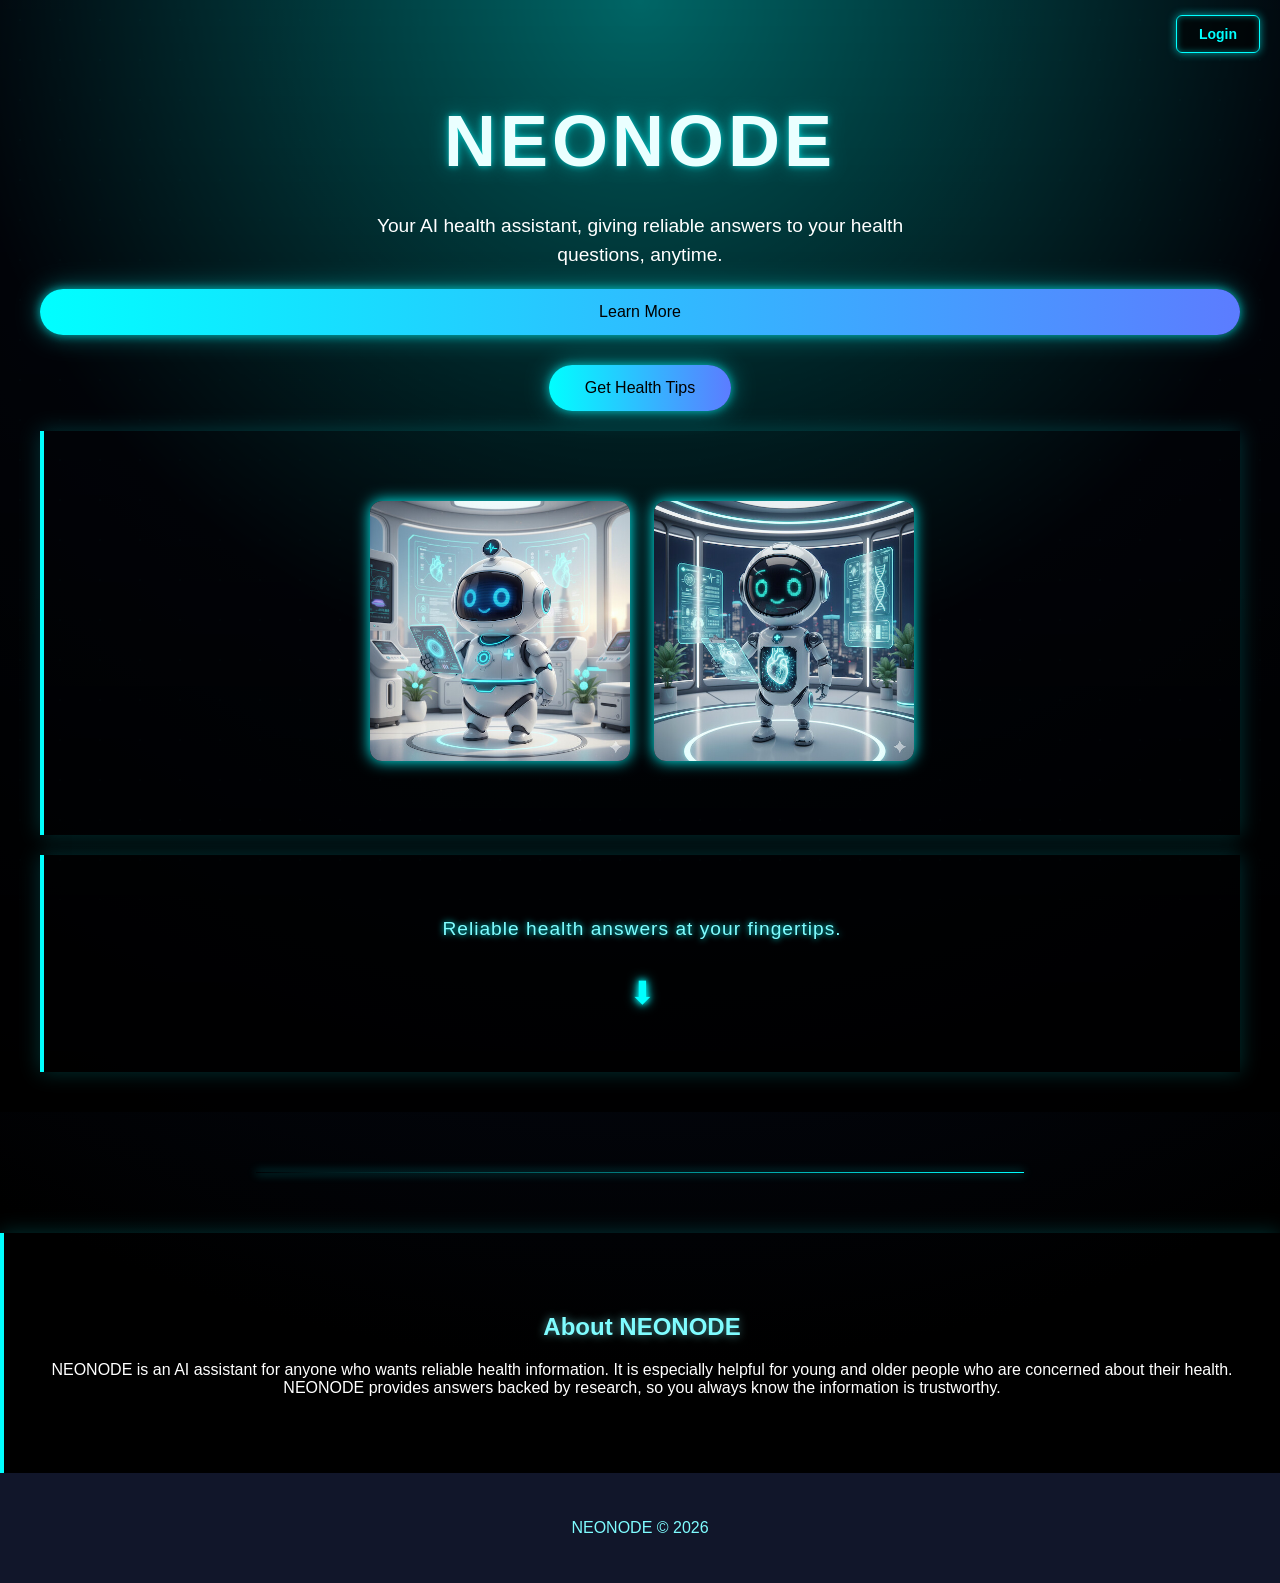
<file: index.html>
<!doctype html>
<html lang="en">
  <head>
    <meta charset="UTF-8" />
    <meta name="viewport" content="width=device-width, initial-scale=1.0" />
    <title>NEONODE</title>
    <link rel="stylesheet" href="style.css" />
  </head>
  <body>
    <section class="hero">
      <a href="login.html" class="login-box">Login</a>

      <h1>NEONODE</h1>
      <p>
        Your AI health assistant, giving reliable answers to your health
        questions, anytime.
      </p>

      <button onclick="window.location.href = 'health-tips.html'">
        Learn More
      </button>
      <a href="health-tips.html"
        ><button style="margin-top: 10px">Get Health Tips</button></a
      >

      <div class="content">
        <img
          src="assets/ai-health-1.jpg"
          alt="AI health illustration"
          style="
            width: 260px;
            margin: 10px;
            border-radius: 12px;
            box-shadow: 0 0 15px cyan;
          "
        />
        <img
          src="assets/ai-health-2.jpg"
          alt="Health technology visualization"
          style="
            width: 260px;
            margin: 10px;
            border-radius: 12px;
            box-shadow: 0 0 15px cyan;
          "
        />
      </div>

      <div class="content">
        <p class="hero-subtext">Reliable health answers at your fingertips.</p>
        <div class="scroll-indicator">⬇</div>
      </div>
    </section>

    <div class="divider"></div>

    <section class="content">
      <h2>About NEONODE</h2>
      <p>
        NEONODE is an AI assistant for anyone who wants reliable health
        information. It is especially helpful for young and older people who are
        concerned about their health. NEONODE provides answers backed by
        research, so you always know the information is trustworthy.
      </p>
    </section>

    <footer>
      <p>NEONODE © 2026</p>
    </footer>
  </body>
</html>
</file>
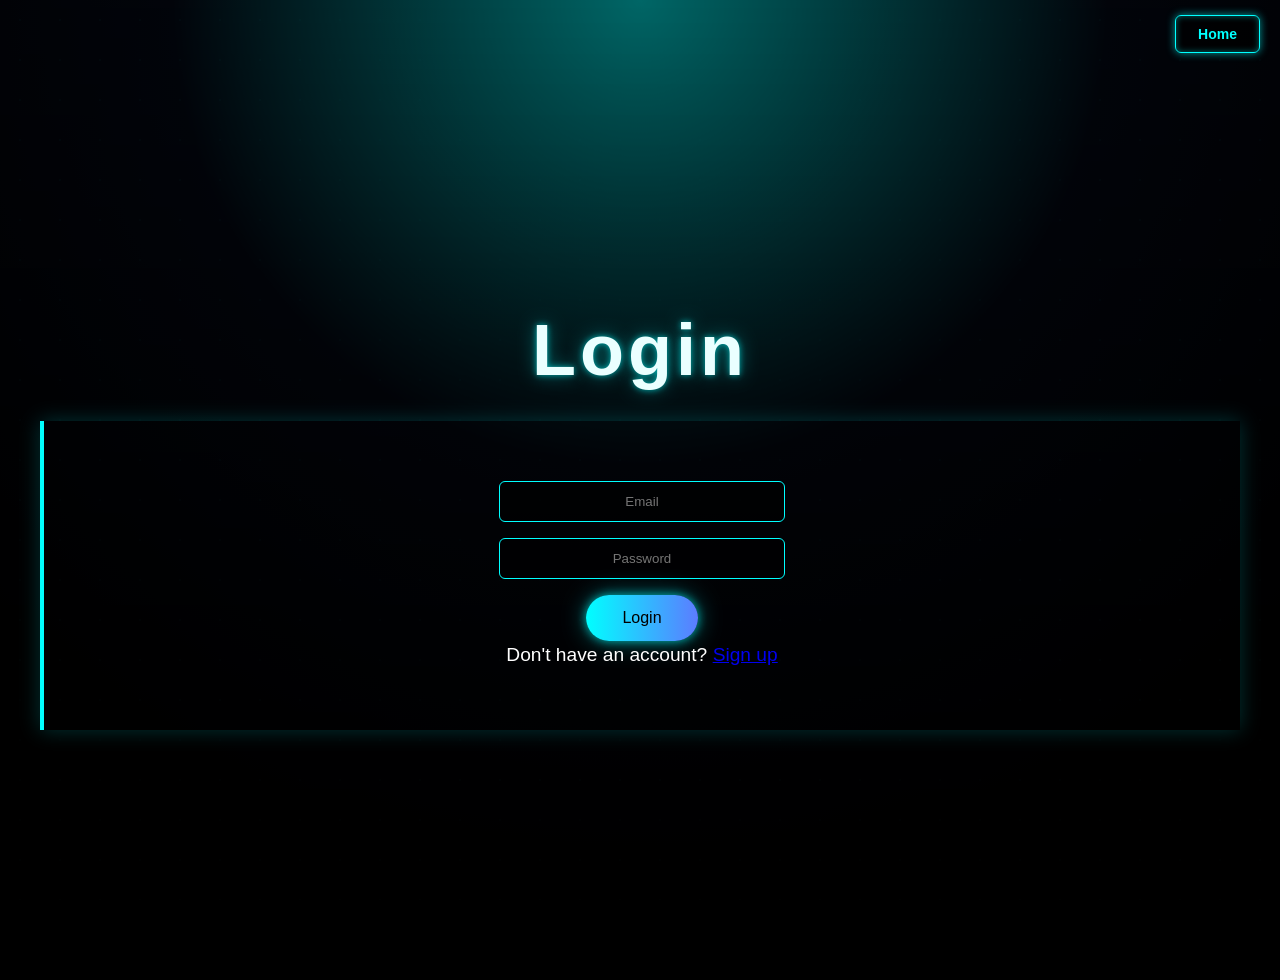
<file: add-user.html>
<!doctype html>
<html lang="en">
  <head>
    <meta charset="UTF-8" />
    <title>Add User</title>
    <link rel="stylesheet" href="style.css" />
  </head>
  <body>
    <a href="manage-users.html" class="login-box">Back</a>

    <section class="hero">
      <h1>Add User</h1>
      <p class="hero-subtext">Register a new user into the system</p>

      <div class="content">
        <form id="addUserForm">
          <div class="input-group">
            <input type="text" id="newName" placeholder="Full Name" />
          </div>
          <div class="input-group">
            <input type="email" id="newEmail" placeholder="Email" />
          </div>
          <div class="input-group">
            <input
              type="text"
              id="newRole"
              placeholder="Role (e.g. user, admin)"
            />
          </div>

          <p
            id="addUserSuccess"
            style="
              display: none;
              color: #00ffff;
              text-shadow: 0 0 8px rgba(0, 255, 255, 0.8);
            "
          >
            ✔ User added successfully!
          </p>

          <button type="submit">Add User</button>
        </form>
      </div>
    </section>

    <script src="script.js"></script>
  </body>
</html>
</file>
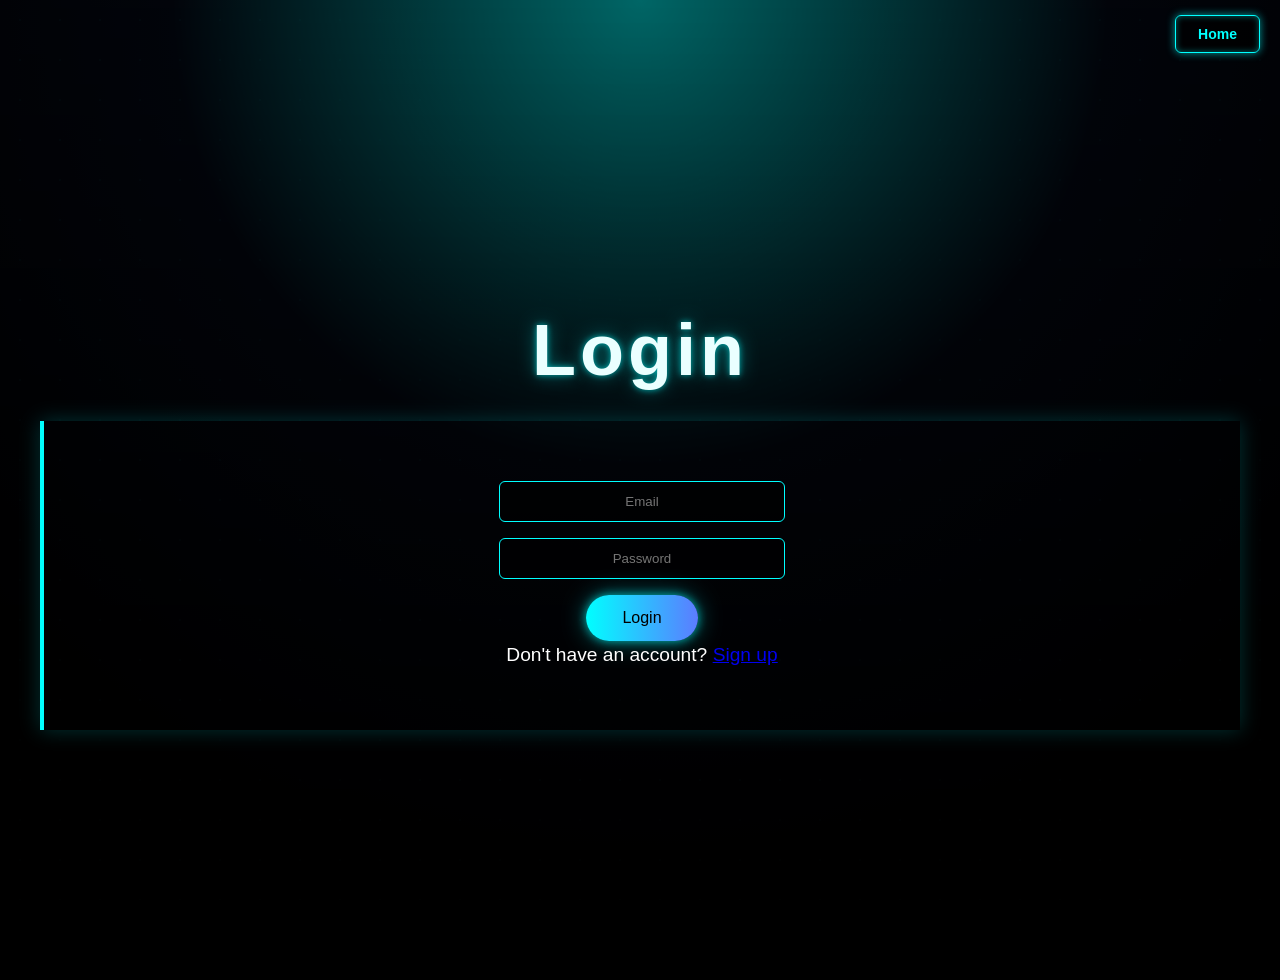
<file: admin.html>
<!doctype html>
<html lang="en">
  <head>
    <meta charset="UTF-8" />
    <title>Admin Dashboard</title>
    <link rel="stylesheet" href="style.css" />
  </head>
  <body>
    <a href="index.html" class="login-box">Home</a>

    <section class="hero">
      <h1>Admin Dashboard</h1>
      <p class="hero-subtext">Welcome, Admin</p>

      <div class="content">
        <h2>Use the menu to manage system data</h2>
        <div class="admin-nav">
          <a href="manage-users.html"><button>Manage Users</button></a>
          <a href="add-user.html"><button>Add User</button></a>
          <a href="login.html"><button>Logout</button></a>
        </div>
      </div>
    </section>

    <script src="script.js"></script>
  </body>
</html>
</file>
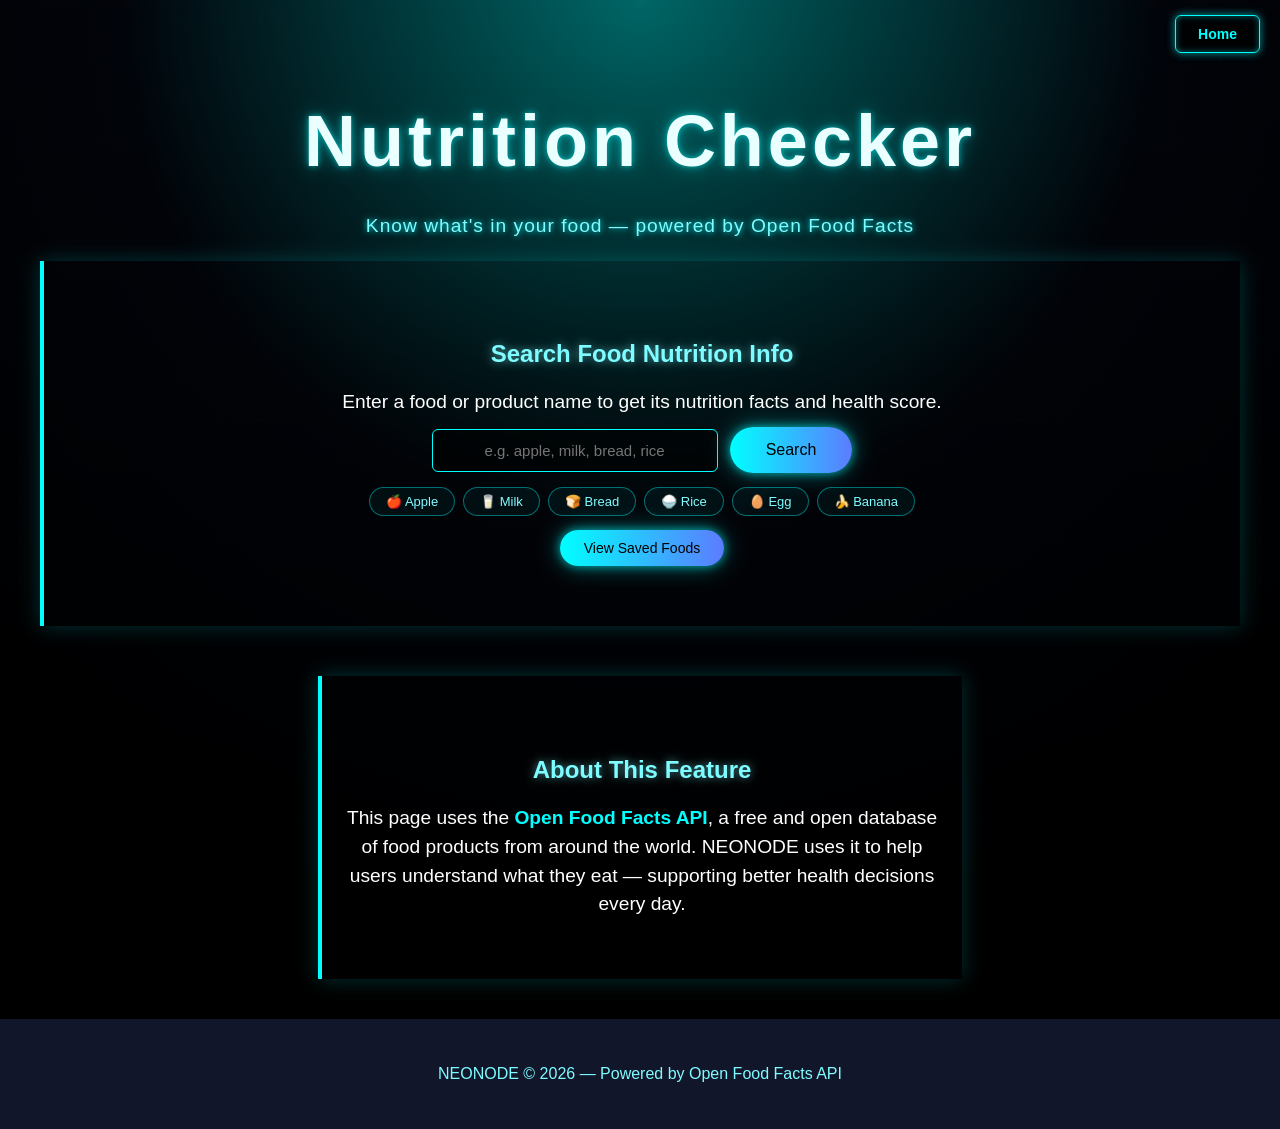
<file: health-tips.html>
<!doctype html>
<html lang="en">
  <head>
    <meta charset="UTF-8" />
    <meta name="viewport" content="width=device-width, initial-scale=1.0" />
    <title>Nutrition Checker - NEONODE</title>
    <link rel="stylesheet" href="style.css" />
    <style>
      .search-row {
        display: flex;
        justify-content: center;
        align-items: center;
        gap: 12px;
        flex-wrap: wrap;
        margin-top: 10px;
      }

      .search-row input {
        width: 260px;
        padding: 12px;
        border-radius: 6px;
        border: 1px solid #00ffff;
        background: rgba(0, 0, 0, 0.6);
        color: white;
        outline: none;
        text-align: center;
        font-size: 15px;
      }

      .suggestions {
        display: flex;
        justify-content: center;
        flex-wrap: wrap;
        gap: 8px;
        margin-top: 14px;
      }

      .suggestion-chip {
        padding: 6px 16px;
        border: 1px solid rgba(0, 255, 255, 0.4);
        border-radius: 20px;
        font-size: 13px;
        color: #7ffcff;
        cursor: pointer;
        background: rgba(0, 255, 255, 0.05);
        transition: all 0.2s ease;
        animation: none;
        box-shadow: none;
      }

      .suggestion-chip:hover {
        background: rgba(0, 255, 255, 0.15);
        border-color: #00ffff;
        color: #eaffff;
        transform: scale(1.05);
        box-shadow: 0 0 8px rgba(0, 255, 255, 0.4);
      }

      .result-card {
        background: rgba(0, 0, 0, 0.6);
        border: 1px solid #00ffff;
        border-radius: 12px;
        padding: 24px 30px;
        max-width: 660px;
        margin: 14px auto;
        box-shadow:
          0 0 20px rgba(0, 255, 255, 0.3),
          inset 0 0 20px rgba(0, 255, 255, 0.05);
        display: none;
        flex-direction: column;
        gap: 14px;
        text-align: left;
      }

      .result-card.visible {
        display: flex;
      }

      .product-header {
        display: flex;
        align-items: center;
        gap: 20px;
        flex-wrap: wrap;
        justify-content: center;
      }

      .product-img {
        width: 100px;
        height: 100px;
        object-fit: contain;
        border-radius: 10px;
        border: 1px solid rgba(0, 255, 255, 0.3);
        background: rgba(255, 255, 255, 0.05);
      }

      .product-img-placeholder {
        width: 100px;
        height: 100px;
        border-radius: 10px;
        border: 1px solid rgba(0, 255, 255, 0.3);
        background: rgba(0, 255, 255, 0.05);
        display: flex;
        align-items: center;
        justify-content: center;
        font-size: 2rem;
      }

      .product-title {
        flex: 1;
        min-width: 200px;
      }

      .product-title h3 {
        color: #00ffff;
        font-size: 1.2rem;
        text-shadow: 0 0 10px rgba(0, 255, 255, 0.6);
        margin: 0 0 6px 0;
        text-transform: uppercase;
        letter-spacing: 1px;
      }

      .product-brand {
        font-size: 0.85rem;
        color: #7ffcff;
        opacity: 0.8;
      }

      .nutri-score {
        display: inline-block;
        padding: 4px 14px;
        border-radius: 20px;
        font-size: 0.8rem;
        font-weight: bold;
        letter-spacing: 1px;
        margin-top: 6px;
      }

      .nutri-a {
        background: rgba(0, 200, 80, 0.2);
        border: 1px solid #00c850;
        color: #00c850;
      }
      .nutri-b {
        background: rgba(100, 200, 0, 0.2);
        border: 1px solid #64c800;
        color: #64c800;
      }
      .nutri-c {
        background: rgba(255, 200, 0, 0.2);
        border: 1px solid #ffc800;
        color: #ffc800;
      }
      .nutri-d {
        background: rgba(255, 120, 0, 0.2);
        border: 1px solid #ff7800;
        color: #ff7800;
      }
      .nutri-e {
        background: rgba(255, 50, 50, 0.2);
        border: 1px solid #ff3232;
        color: #ff3232;
      }

      .nutrition-grid {
        display: grid;
        grid-template-columns: 1fr 1fr;
        gap: 10px;
      }

      .stat-item {
        background: rgba(0, 255, 255, 0.04);
        border: 1px solid rgba(0, 255, 255, 0.15);
        border-radius: 8px;
        padding: 12px 16px;
      }

      .stat-label {
        font-size: 0.72rem;
        color: #7ffcff;
        letter-spacing: 1px;
        opacity: 0.8;
        margin-bottom: 4px;
        text-transform: uppercase;
      }

      .stat-value {
        font-size: 1.1rem;
        color: #eaffff;
        font-weight: bold;
        text-shadow: 0 0 6px rgba(0, 255, 255, 0.3);
      }

      .ingredients-block {
        background: rgba(0, 255, 255, 0.04);
        border: 1px solid rgba(0, 255, 255, 0.15);
        border-radius: 8px;
        padding: 14px 18px;
      }

      .ingredients-label {
        font-size: 0.72rem;
        color: #00ffff;
        letter-spacing: 1.5px;
        opacity: 0.8;
        margin-bottom: 6px;
        text-transform: uppercase;
      }

      .ingredients-text {
        font-size: 0.88rem;
        color: #eaffff;
        line-height: 1.7;
        opacity: 0.9;
      }

      .result-meta {
        font-size: 0.72rem;
        color: #7ffcff;
        opacity: 0.6;
        text-align: center;
        letter-spacing: 0.5px;
      }

      .loading-text {
        color: #7ffcff;
        font-size: 1rem;
        text-shadow: 0 0 6px #00ffff;
        animation: flicker 1.2s infinite alternate;
        text-align: center;
        padding: 20px;
      }

      @keyframes flicker {
        0% {
          opacity: 1;
        }
        100% {
          opacity: 0.4;
        }
      }

      .error-box {
        background: rgba(255, 77, 77, 0.08);
        border: 1px solid #ff4d4d;
        border-radius: 10px;
        padding: 20px;
        max-width: 660px;
        margin: 16px auto;
        display: none;
      }

      .error-box.visible {
        display: block;
      }

      .error-box p {
        color: #ff4d4d;
        text-shadow: 0 0 6px rgba(255, 77, 77, 0.6);
        font-size: 1rem;
        margin: 0;
      }

      .btn-row {
        display: flex;
        justify-content: center;
        gap: 14px;
        flex-wrap: wrap;
        margin-top: 14px;
      }

      .save-btn {
        background: linear-gradient(90deg, #00ff99, #00c9ff);
        color: #000;
        box-shadow: 0 0 10px rgba(0, 255, 153, 0.6);
      }

      .save-btn:hover {
        box-shadow: 0 0 20px rgba(0, 255, 153, 0.9);
      }

      .save-btn:disabled {
        background: linear-gradient(90deg, #555, #333);
        color: #999;
        box-shadow: none;
        cursor: not-allowed;
        transform: none;
        animation: none;
      }

      .toast {
        position: fixed;
        bottom: 30px;
        left: 50%;
        transform: translateX(-50%);
        padding: 12px 28px;
        border-radius: 8px;
        font-size: 14px;
        font-weight: bold;
        letter-spacing: 0.5px;
        z-index: 9999;
        opacity: 0;
        transition: opacity 0.3s ease;
        pointer-events: none;
      }

      .toast.success {
        background: rgba(0, 255, 153, 0.15);
        border: 1px solid #00ff99;
        color: #00ff99;
        text-shadow: 0 0 8px rgba(0, 255, 153, 0.8);
        box-shadow: 0 0 16px rgba(0, 255, 153, 0.4);
      }

      .toast.duplicate {
        background: rgba(255, 200, 0, 0.15);
        border: 1px solid #ffc800;
        color: #ffc800;
        text-shadow: 0 0 8px rgba(255, 200, 0, 0.8);
        box-shadow: 0 0 16px rgba(255, 200, 0, 0.4);
      }

      .toast.show {
        opacity: 1;
      }

      @media (max-width: 500px) {
        .nutrition-grid {
          grid-template-columns: 1fr;
        }
        .product-header {
          flex-direction: column;
          text-align: center;
        }
      }
    </style>
  </head>
  <body>
    <a href="index.html" class="login-box">Home</a>

    <!-- Toast notification -->
    <div class="toast" id="toast"></div>

    <section class="hero">
      <h1>Nutrition Checker</h1>
      <p class="hero-subtext">
        Know what's in your food — powered by Open Food Facts
      </p>

      <div class="content">
        <h2>Search Food Nutrition Info</h2>
        <p>
          Enter a food or product name to get its nutrition facts and health
          score.
        </p>

        <!-- Search Input -->
        <div class="search-row">
          <input
            type="text"
            id="searchInput"
            placeholder="e.g. apple, milk, bread, rice"
          />
          <button id="searchBtn" onclick="fetchNutrition()">Search</button>
        </div>

        <!-- Quick suggestion chips -->
        <div class="suggestions">
          <button class="suggestion-chip" onclick="quickSearch('apple')">
            🍎 Apple
          </button>
          <button class="suggestion-chip" onclick="quickSearch('milk')">
            🥛 Milk
          </button>
          <button class="suggestion-chip" onclick="quickSearch('bread')">
            🍞 Bread
          </button>
          <button class="suggestion-chip" onclick="quickSearch('rice')">
            🍚 Rice
          </button>
          <button class="suggestion-chip" onclick="quickSearch('egg')">
            🥚 Egg
          </button>
          <button class="suggestion-chip" onclick="quickSearch('banana')">
            🍌 Banana
          </button>
        </div>

        <!-- Loading state -->
        <div id="loadingBox" style="display: none">
          <p class="loading-text">⟳ Fetching nutrition data...</p>
        </div>

        <!-- Error Box -->
        <div class="error-box" id="errorBox">
          <p id="errorText"></p>
        </div>

        <!-- Result Card -->
        <div class="result-card" id="resultCard">
          <!-- Product header: image + name -->
          <div class="product-header">
            <div id="productImgWrap"></div>
            <div class="product-title">
              <h3 id="productName"></h3>
              <p class="product-brand" id="productBrand"></p>
              <span id="nutriScore"></span>
            </div>
          </div>

          <!-- Nutrition Grid -->
          <div class="nutrition-grid" id="nutritionGrid"></div>

          <!-- Ingredients -->
          <div
            class="ingredients-block"
            id="ingredientsBlock"
            style="display: none"
          >
            <p class="ingredients-label">🧪 Ingredients</p>
            <p class="ingredients-text" id="ingredientsText"></p>
          </div>

          <p class="result-meta">Source: Open Food Facts — openfoodfacts.org</p>
        </div>

        <!-- Buttons -->
        <div class="btn-row">
          <button
            class="save-btn"
            id="saveBtn"
            onclick="saveEntry()"
            disabled
            style="display: none"
          >
            Save Food
          </button>
          <a href="saved-tips.html">
            <button style="font-size: 14px; padding: 10px 24px">
              View Saved Foods
            </button>
          </a>
        </div>
      </div>

      <div
        class="content"
        style="
          margin-top: 30px;
          max-width: 660px;
          margin-left: auto;
          margin-right: auto;
        "
      >
        <h2>About This Feature</h2>
        <p>
          This page uses the
          <strong style="color: #00ffff">Open Food Facts API</strong>, a free
          and open database of food products from around the world. NEONODE uses
          it to help users understand what they eat — supporting better health
          decisions every day.
        </p>
      </div>
    </section>

    <footer>
      <p>NEONODE © 2026 — Powered by Open Food Facts API</p>
    </footer>

    <script>
      // ========== STATE ==========
      let currentEntry = null;

      // ========== QUICK SEARCH ==========
      function quickSearch(term) {
        document.getElementById("searchInput").value = term;
        fetchNutrition();
      }

      // ========== SAFE GET — returns "N/A" if value missing ==========
      function safe(value, unit) {
        if (value === undefined || value === null || value === "") return "N/A";
        return value + (unit || "");
      }

      // ========== FETCH NUTRITION DATA ==========
      async function fetchNutrition() {
        const input = document.getElementById("searchInput");
        const query = input.value.trim();

        const searchBtn = document.getElementById("searchBtn");
        const loadingBox = document.getElementById("loadingBox");
        const errorBox = document.getElementById("errorBox");
        const resultCard = document.getElementById("resultCard");
        const saveBtn = document.getElementById("saveBtn");

        // Validate input
        if (query === "") {
          showError("⚠ Please enter a food name to search.");
          return;
        }

        // Reset UI
        resultCard.classList.remove("visible");
        errorBox.classList.remove("visible");
        saveBtn.style.display = "none";
        currentEntry = null;

        // Show loading
        loadingBox.style.display = "block";
        searchBtn.disabled = true;
        searchBtn.textContent = "Searching...";

        try {
          // Fetch from Open Food Facts API
          const response = await fetch(
            "https://world.openfoodfacts.org/cgi/search.pl?action=process&search_terms=" +
              encodeURIComponent(query) +
              "&json=true&page_size=1&fields=product_name,brands,image_small_url,nutriments,nutrition_grades,ingredients_text",
          );

          if (!response.ok) {
            throw new Error(
              "Could not reach Open Food Facts. Please try again.",
            );
          }

          const data = await response.json();

          // Check if any product was found
          if (!data.products || data.products.length === 0) {
            throw new Error(
              'No food found for "' + query + '". Try a different term.',
            );
          }

          const product = data.products[0];
          const nutriments = product.nutriments || {};

          // Extract product info
          const name = product.product_name || query;
          const brand = product.brands || "";
          const imageUrl = product.image_small_url || null;
          const nutriGrade = product.nutrition_grades || null;
          const ingredients = product.ingredients_text || null;

          // Nutrition values per 100g
          const calories = safe(nutriments["energy-kcal_100g"], " kcal");
          const fat = safe(nutriments["fat_100g"], "g");
          const saturatedFat = safe(nutriments["saturated-fat_100g"], "g");
          const carbs = safe(nutriments["carbohydrates_100g"], "g");
          const sugars = safe(nutriments["sugars_100g"], "g");
          const fiber = safe(nutriments["fiber_100g"], "g");
          const protein = safe(nutriments["proteins_100g"], "g");
          const salt = safe(nutriments["salt_100g"], "g");

          // Store current entry for saving
          currentEntry = {
            name: name,
            brand: brand,
            imageUrl: imageUrl,
            nutriGrade: nutriGrade,
            calories: calories,
            fat: fat,
            saturatedFat: saturatedFat,
            carbs: carbs,
            sugars: sugars,
            fiber: fiber,
            protein: protein,
            salt: salt,
            ingredients: ingredients,
          };

          // ---- Populate the card ----

          // Product image or placeholder
          const imgWrap = document.getElementById("productImgWrap");
          if (imageUrl) {
            imgWrap.innerHTML = `<img src="${imageUrl}" alt="${name}" class="product-img" />`;
          } else {
            imgWrap.innerHTML = `<div class="product-img-placeholder">🍽️</div>`;
          }

          // Name and brand
          document.getElementById("productName").textContent = name;
          document.getElementById("productBrand").textContent = brand
            ? "by " + brand
            : "";

          // Nutri-Score badge
          const nutriScoreEl = document.getElementById("nutriScore");
          if (nutriGrade) {
            const grade = nutriGrade.toUpperCase();
            nutriScoreEl.textContent = "Nutri-Score: " + grade;
            nutriScoreEl.className =
              "nutri-score nutri-" + nutriGrade.toLowerCase();
          } else {
            nutriScoreEl.textContent = "";
          }

          // Nutrition grid
          const grid = document.getElementById("nutritionGrid");
          grid.innerHTML = `
            <div class="stat-item">
              <p class="stat-label">Calories (per 100g)</p>
              <p class="stat-value">${calories}</p>
            </div>
            <div class="stat-item">
              <p class="stat-label">Protein</p>
              <p class="stat-value">${protein}</p>
            </div>
            <div class="stat-item">
              <p class="stat-label">Carbohydrates</p>
              <p class="stat-value">${carbs}</p>
            </div>
            <div class="stat-item">
              <p class="stat-label">Sugars</p>
              <p class="stat-value">${sugars}</p>
            </div>
            <div class="stat-item">
              <p class="stat-label">Fat</p>
              <p class="stat-value">${fat}</p>
            </div>
            <div class="stat-item">
              <p class="stat-label">Saturated Fat</p>
              <p class="stat-value">${saturatedFat}</p>
            </div>
            <div class="stat-item">
              <p class="stat-label">Fiber</p>
              <p class="stat-value">${fiber}</p>
            </div>
            <div class="stat-item">
              <p class="stat-label">Salt</p>
              <p class="stat-value">${salt}</p>
            </div>
          `;

          // Ingredients
          const ingredientsBlock = document.getElementById("ingredientsBlock");
          if (ingredients) {
            document.getElementById("ingredientsText").textContent =
              ingredients.length > 400
                ? ingredients.substring(0, 400) + "..."
                : ingredients;
            ingredientsBlock.style.display = "block";
          } else {
            ingredientsBlock.style.display = "none";
          }

          // Show the card
          resultCard.classList.add("visible");

          // Check if already saved — prevent duplicates
          const saved = getSaved();
          const alreadySaved = saved.some(
            (s) => s.name.toLowerCase() === name.toLowerCase(),
          );

          saveBtn.style.display = "inline-block";
          if (alreadySaved) {
            saveBtn.textContent = "Already Saved";
            saveBtn.disabled = true;
          } else {
            saveBtn.textContent = "Save Food";
            saveBtn.disabled = false;
          }
        } catch (error) {
          showError("⚠ " + error.message);
          console.error("Open Food Facts Error:", error);
        } finally {
          loadingBox.style.display = "none";
          searchBtn.disabled = false;
          searchBtn.textContent = "Search";
        }
      }

      // ========== SHOW ERROR ==========
      function showError(message) {
        const errorBox = document.getElementById("errorBox");
        document.getElementById("errorText").textContent = message;
        errorBox.classList.add("visible");
      }

      // ========== GET SAVED FROM LOCALSTORAGE ==========
      function getSaved() {
        return JSON.parse(localStorage.getItem("savedFoods")) || [];
      }

      // ========== SAVE ENTRY ==========
      function saveEntry() {
        if (!currentEntry) return;

        const saved = getSaved();

        // Prevent duplicates — check by product name
        const alreadySaved = saved.some(
          (s) => s.name.toLowerCase() === currentEntry.name.toLowerCase(),
        );

        if (alreadySaved) {
          showToast("⚠ This food is already saved!", "duplicate");
          return;
        }

        // Save to localStorage
        saved.push(currentEntry);
        localStorage.setItem("savedFoods", JSON.stringify(saved));

        const saveBtn = document.getElementById("saveBtn");
        saveBtn.textContent = "Already Saved";
        saveBtn.disabled = true;

        showToast("✔ Food saved successfully!", "success");
      }

      // ========== TOAST ==========
      function showToast(message, type) {
        const toast = document.getElementById("toast");
        toast.textContent = message;
        toast.className = "toast " + type + " show";
        setTimeout(() => {
          toast.className = "toast " + type;
        }, 2500);
      }

      // Allow pressing Enter to search
      document
        .getElementById("searchInput")
        .addEventListener("keypress", function (e) {
          if (e.key === "Enter") fetchNutrition();
        });
    </script>
  </body>
</html>
</file>
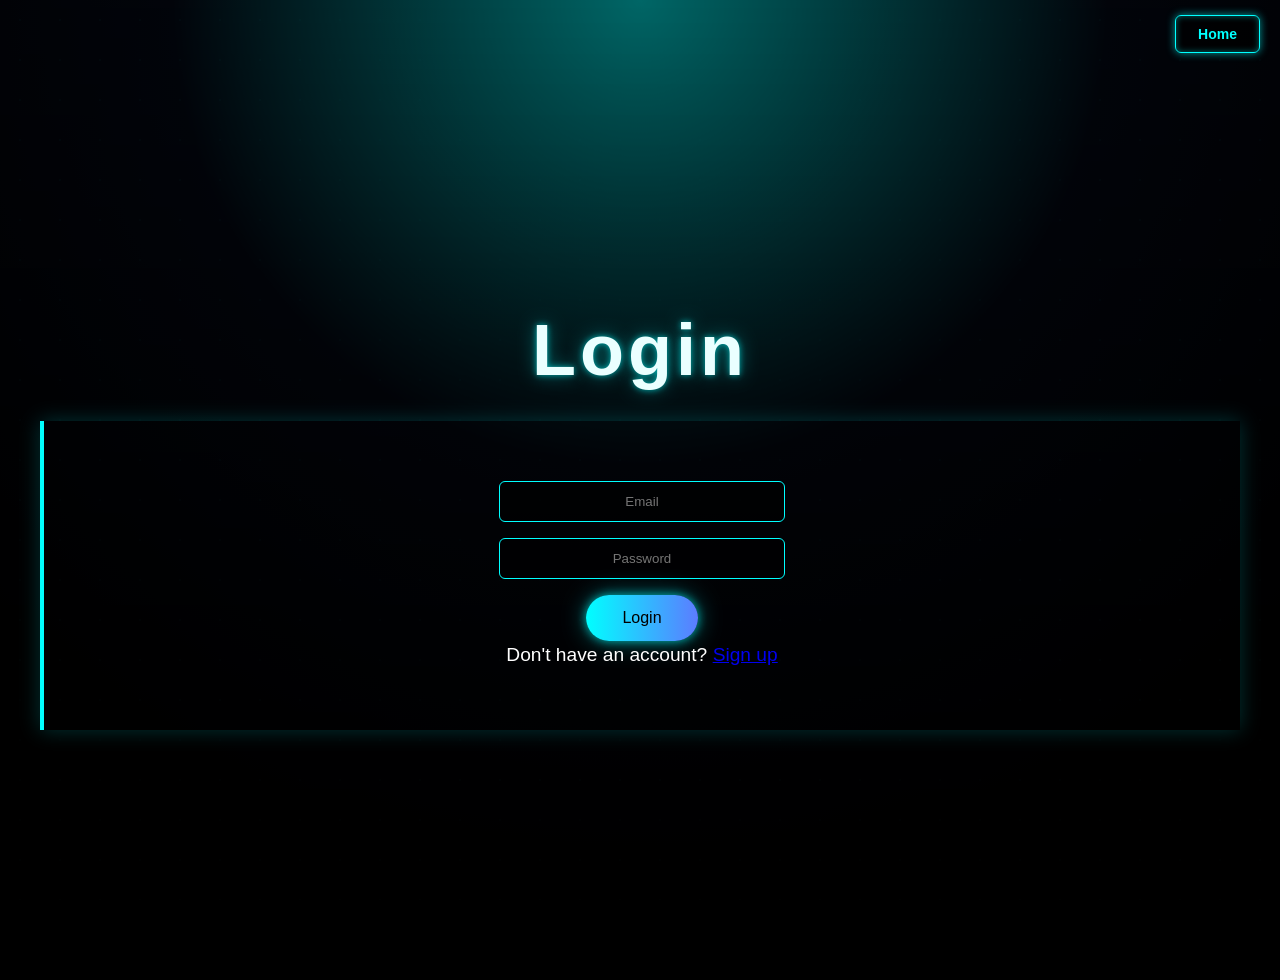
<file: login.html>
<!doctype html>
<html lang="en">
  <head>
    <meta charset="UTF-8" />
    <title>Login</title>
    <link rel="stylesheet" href="style.css" />
  </head>
  <body>
    <a href="index.html" class="login-box">Home</a>

    <section class="hero">
      <h1>Login</h1>

      <div class="content">
        <form id="loginForm">
          <div class="input-group">
            <input type="email" id="loginEmail" placeholder="Email" />
          </div>
          <div class="input-group">
            <input type="password" id="loginPassword" placeholder="Password" />
          </div>
          <button type="submit">Login</button>
        </form>

        <p>
          Don't have an account?
          <a href="signup.html">Sign up</a>
        </p>
      </div>
    </section>

    <script src="script.js"></script>
  </body>
</html>
</file>
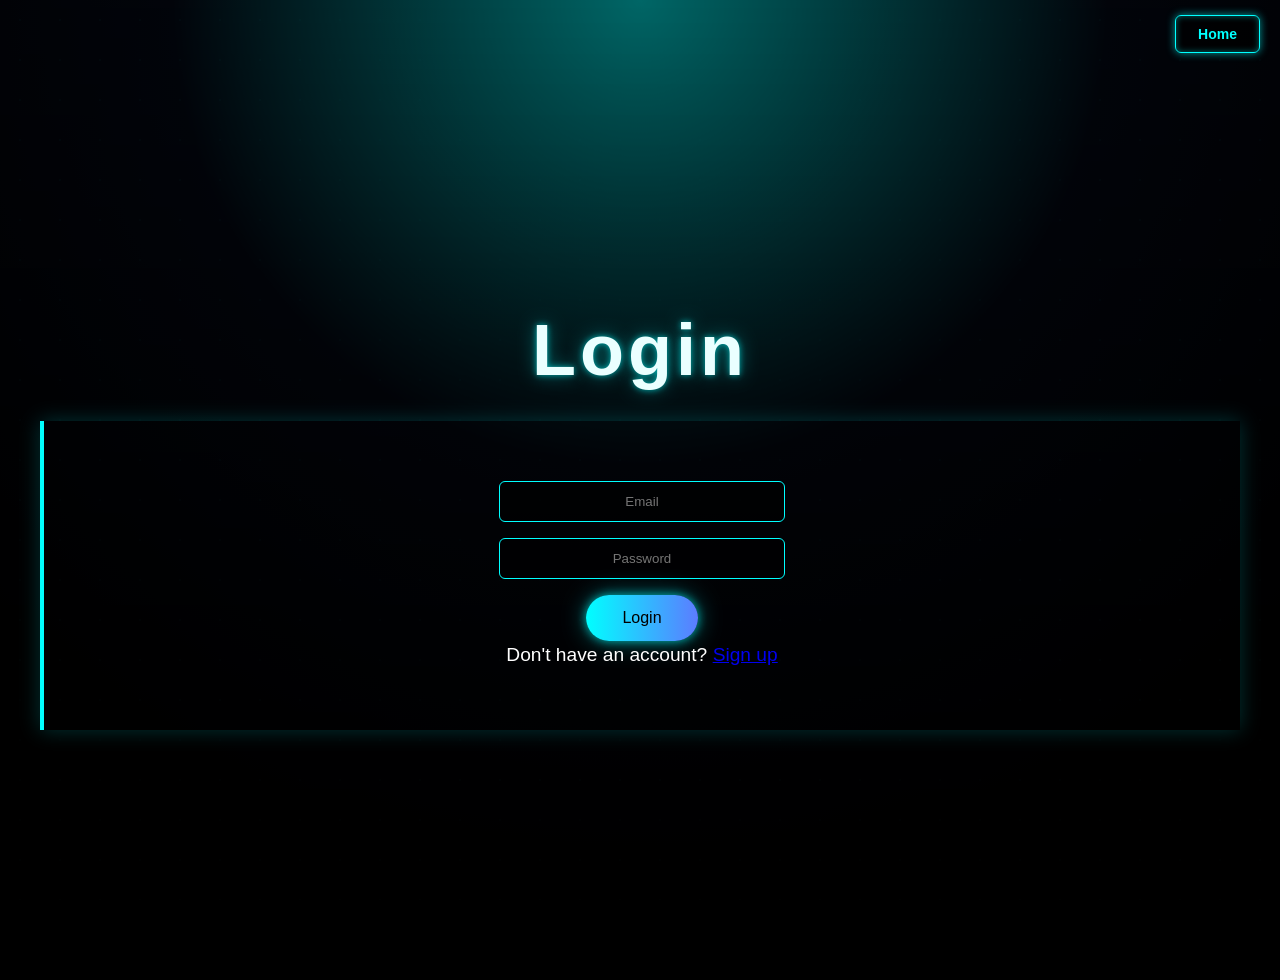
<file: manage-users.html>
<!doctype html>
<html lang="en">
  <head>
    <meta charset="UTF-8" />
    <title>Manage Users</title>
    <link rel="stylesheet" href="style.css" />
  </head>
  <body>
    <a href="admin.html" class="login-box">Dashboard</a>

    <section class="hero">
      <h1>Manage Users</h1>
      <p class="hero-subtext">View and remove users from the system</p>

      <div class="content">
        <table class="admin-table">
          <thead>
            <tr>
              <th>ID</th>
              <th>Name</th>
              <th>Email</th>
              <th>Action</th>
            </tr>
          </thead>
          <tbody id="userTableBody"></tbody>
        </table>

        <div class="admin-nav">
          <a href="add-user.html"><button>+ Add User</button></a>
        </div>
      </div>
    </section>

    <script src="script.js"></script>
  </body>
</html>
</file>
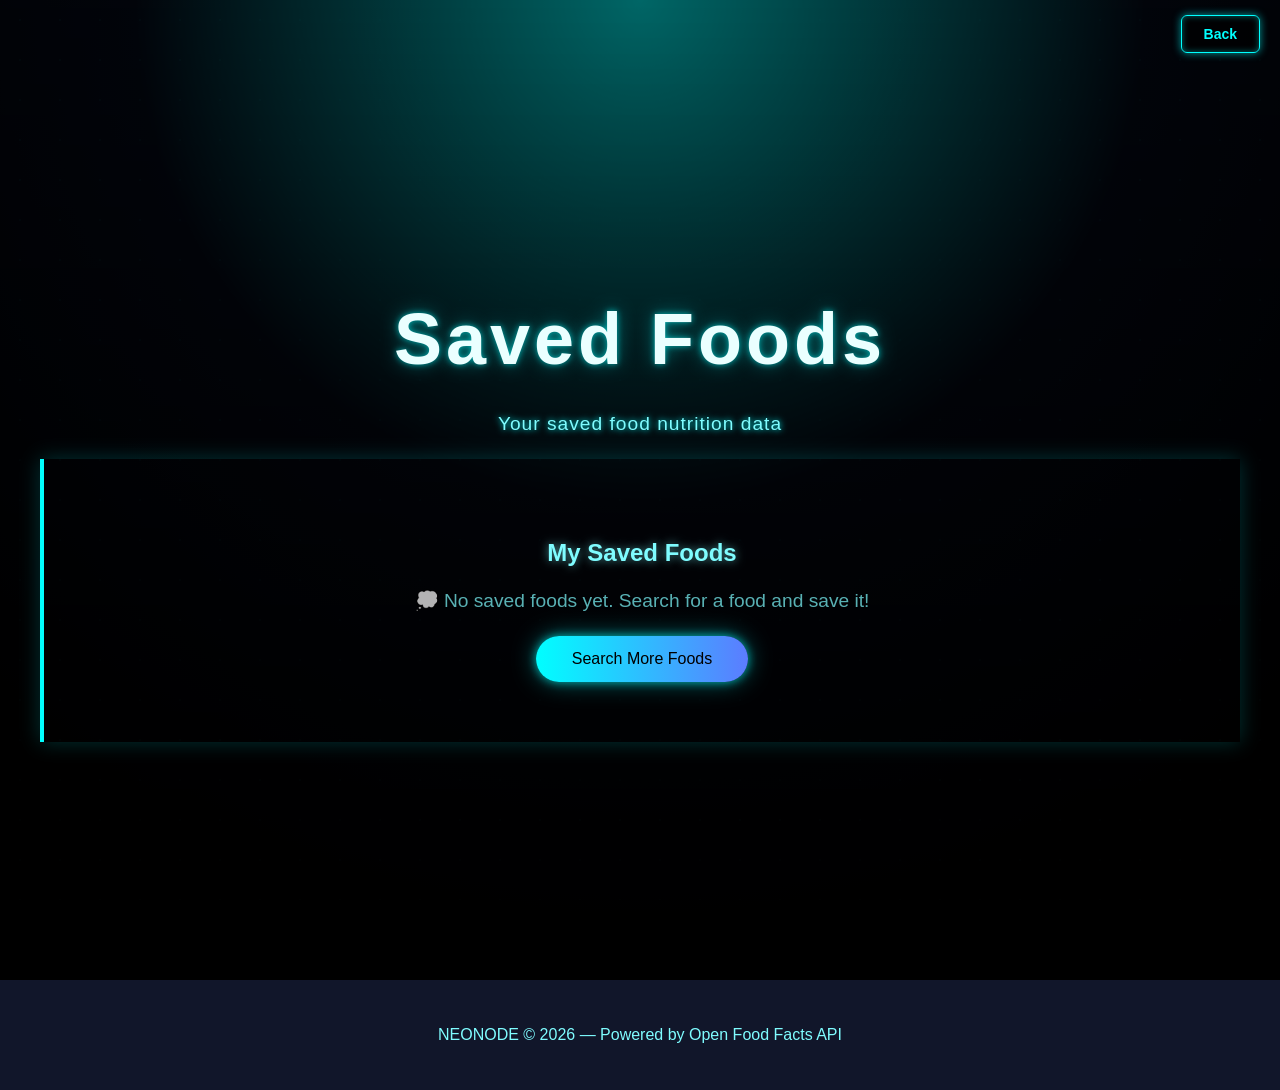
<file: saved-tips.html>
<!doctype html>
<html lang="en">
  <head>
    <meta charset="UTF-8" />
    <meta name="viewport" content="width=device-width, initial-scale=1.0" />
    <title>Saved Foods - NEONODE</title>
    <link rel="stylesheet" href="style.css" />
    <style>
      .saved-card {
        background: rgba(0, 0, 0, 0.6);
        border: 1px solid #00ffff;
        border-radius: 12px;
        padding: 24px 30px;
        max-width: 660px;
        margin: 14px auto;
        box-shadow: 0 0 14px rgba(0, 255, 255, 0.2);
        display: flex;
        flex-direction: column;
        gap: 12px;
        text-align: left;
      }

      .product-header {
        display: flex;
        align-items: center;
        gap: 16px;
        flex-wrap: wrap;
        justify-content: center;
      }

      .product-img {
        width: 80px;
        height: 80px;
        object-fit: contain;
        border-radius: 8px;
        border: 1px solid rgba(0, 255, 255, 0.3);
        background: rgba(255, 255, 255, 0.05);
      }

      .product-img-placeholder {
        width: 80px;
        height: 80px;
        border-radius: 8px;
        border: 1px solid rgba(0, 255, 255, 0.3);
        background: rgba(0, 255, 255, 0.05);
        display: flex;
        align-items: center;
        justify-content: center;
        font-size: 1.8rem;
      }

      .product-title h3 {
        color: #00ffff;
        font-size: 1.1rem;
        text-shadow: 0 0 8px rgba(0, 255, 255, 0.6);
        margin: 0 0 4px 0;
        text-transform: uppercase;
        letter-spacing: 1px;
      }

      .product-brand {
        font-size: 0.82rem;
        color: #7ffcff;
        opacity: 0.8;
      }

      .nutri-score {
        display: inline-block;
        padding: 3px 12px;
        border-radius: 20px;
        font-size: 0.75rem;
        font-weight: bold;
        letter-spacing: 1px;
        margin-top: 4px;
      }

      .nutri-a {
        background: rgba(0, 200, 80, 0.2);
        border: 1px solid #00c850;
        color: #00c850;
      }
      .nutri-b {
        background: rgba(100, 200, 0, 0.2);
        border: 1px solid #64c800;
        color: #64c800;
      }
      .nutri-c {
        background: rgba(255, 200, 0, 0.2);
        border: 1px solid #ffc800;
        color: #ffc800;
      }
      .nutri-d {
        background: rgba(255, 120, 0, 0.2);
        border: 1px solid #ff7800;
        color: #ff7800;
      }
      .nutri-e {
        background: rgba(255, 50, 50, 0.2);
        border: 1px solid #ff3232;
        color: #ff3232;
      }

      .nutrition-grid {
        display: grid;
        grid-template-columns: 1fr 1fr;
        gap: 8px;
      }

      .stat-item {
        background: rgba(0, 255, 255, 0.04);
        border: 1px solid rgba(0, 255, 255, 0.15);
        border-radius: 8px;
        padding: 10px 14px;
      }

      .stat-label {
        font-size: 0.7rem;
        color: #7ffcff;
        letter-spacing: 1px;
        opacity: 0.8;
        margin-bottom: 3px;
        text-transform: uppercase;
      }

      .stat-value {
        font-size: 1rem;
        color: #eaffff;
        font-weight: bold;
      }

      .ingredients-block {
        background: rgba(0, 255, 255, 0.04);
        border: 1px solid rgba(0, 255, 255, 0.15);
        border-radius: 8px;
        padding: 12px 16px;
      }

      .ingredients-label {
        font-size: 0.7rem;
        color: #00ffff;
        letter-spacing: 1.5px;
        opacity: 0.8;
        margin-bottom: 6px;
        text-transform: uppercase;
      }

      .ingredients-text {
        font-size: 0.85rem;
        color: #eaffff;
        line-height: 1.6;
        opacity: 0.9;
      }

      .delete-saved-btn {
        align-self: flex-end;
        padding: 6px 18px;
        font-size: 13px;
        background: linear-gradient(90deg, #ff4d4d, #ff0000);
        box-shadow: 0 0 8px rgba(255, 77, 77, 0.6);
        animation: none;
        border-radius: 20px;
      }

      .delete-saved-btn:hover {
        box-shadow: 0 0 16px rgba(255, 77, 77, 0.9);
        transform: scale(1.05);
      }

      .empty-state {
        font-size: 1rem;
        color: #7ffcff;
        opacity: 0.7;
        margin-top: 20px;
        text-align: center;
      }

      .btn-row {
        display: flex;
        justify-content: center;
        gap: 14px;
        flex-wrap: wrap;
        margin-top: 20px;
      }

      .saved-count {
        font-size: 0.9rem;
        color: #7ffcff;
        opacity: 0.8;
        margin-bottom: 10px;
        text-align: center;
      }

      .toast {
        position: fixed;
        bottom: 30px;
        left: 50%;
        transform: translateX(-50%);
        padding: 12px 28px;
        border-radius: 8px;
        font-size: 14px;
        font-weight: bold;
        letter-spacing: 0.5px;
        z-index: 9999;
        opacity: 0;
        transition: opacity 0.3s ease;
        pointer-events: none;
      }

      .toast.deleted {
        background: rgba(255, 77, 77, 0.15);
        border: 1px solid #ff4d4d;
        color: #ff4d4d;
        text-shadow: 0 0 8px rgba(255, 77, 77, 0.8);
        box-shadow: 0 0 16px rgba(255, 77, 77, 0.4);
      }

      .toast.show {
        opacity: 1;
      }

      @media (max-width: 500px) {
        .nutrition-grid {
          grid-template-columns: 1fr;
        }
        .product-header {
          flex-direction: column;
          text-align: center;
        }
      }
    </style>
  </head>
  <body>
    <a href="health-tips.html" class="login-box">Back</a>

    <div class="toast" id="toast"></div>

    <section class="hero">
      <h1>Saved Foods</h1>
      <p class="hero-subtext">Your saved food nutrition data</p>

      <div class="content">
        <h2>My Saved Foods</h2>
        <p class="saved-count" id="savedCount"></p>
        <div id="savedList"></div>

        <div class="btn-row">
          <a href="health-tips.html"><button>Search More Foods</button></a>
        </div>
      </div>
    </section>

    <footer>
      <p>NEONODE © 2026 — Powered by Open Food Facts API</p>
    </footer>

    <script>
      function getSaved() {
        return JSON.parse(localStorage.getItem("savedFoods")) || [];
      }

      function deleteEntry(name) {
        let saved = getSaved();
        saved = saved.filter(
          (s) => s.name.toLowerCase() !== name.toLowerCase(),
        );
        localStorage.setItem("savedFoods", JSON.stringify(saved));
        showToast("🗑 " + name + " removed.", "deleted");
        renderSaved();
      }

      function renderSaved() {
        const saved = getSaved();
        const list = document.getElementById("savedList");
        const countEl = document.getElementById("savedCount");

        list.innerHTML = "";

        if (saved.length === 0) {
          list.innerHTML =
            '<p class="empty-state">💭 No saved foods yet. Search for a food and save it!</p>';
          countEl.textContent = "";
          return;
        }

        countEl.textContent = "You have " + saved.length + " saved food(s).";

        saved.forEach((entry) => {
          const card = document.createElement("div");
          card.className = "saved-card";

          // Image or placeholder
          const imgHTML = entry.imageUrl
            ? `<img src="${entry.imageUrl}" alt="${entry.name}" class="product-img" />`
            : `<div class="product-img-placeholder">🍽️</div>`;

          // Nutri-score badge
          const nutriHTML = entry.nutriGrade
            ? `<span class="nutri-score nutri-${entry.nutriGrade.toLowerCase()}">Nutri-Score: ${entry.nutriGrade.toUpperCase()}</span>`
            : "";

          // Ingredients block
          const ingredientsHTML = entry.ingredients
            ? `<div class="ingredients-block">
                <p class="ingredients-label">🧪 Ingredients</p>
                <p class="ingredients-text">${entry.ingredients}</p>
               </div>`
            : "";

          card.innerHTML = `
            <div class="product-header">
              ${imgHTML}
              <div class="product-title">
                <h3>${entry.name}</h3>
                <p class="product-brand">${entry.brand ? "by " + entry.brand : ""}</p>
                ${nutriHTML}
              </div>
            </div>
            <div class="nutrition-grid">
              <div class="stat-item"><p class="stat-label">Calories (per 100g)</p><p class="stat-value">${entry.calories}</p></div>
              <div class="stat-item"><p class="stat-label">Protein</p><p class="stat-value">${entry.protein}</p></div>
              <div class="stat-item"><p class="stat-label">Carbohydrates</p><p class="stat-value">${entry.carbs}</p></div>
              <div class="stat-item"><p class="stat-label">Sugars</p><p class="stat-value">${entry.sugars}</p></div>
              <div class="stat-item"><p class="stat-label">Fat</p><p class="stat-value">${entry.fat}</p></div>
              <div class="stat-item"><p class="stat-label">Saturated Fat</p><p class="stat-value">${entry.saturatedFat}</p></div>
              <div class="stat-item"><p class="stat-label">Fiber</p><p class="stat-value">${entry.fiber}</p></div>
              <div class="stat-item"><p class="stat-label">Salt</p><p class="stat-value">${entry.salt}</p></div>
            </div>
            ${ingredientsHTML}
            <button class="delete-saved-btn" onclick="deleteEntry('${entry.name.replace(/'/g, "\\'")}')">Delete</button>
          `;
          list.appendChild(card);
        });
      }

      function showToast(message, type) {
        const toast = document.getElementById("toast");
        toast.textContent = message;
        toast.className = "toast " + type + " show";
        setTimeout(() => {
          toast.className = "toast " + type;
        }, 2500);
      }

      window.addEventListener("load", renderSaved);
    </script>
  </body>
</html>
</file>
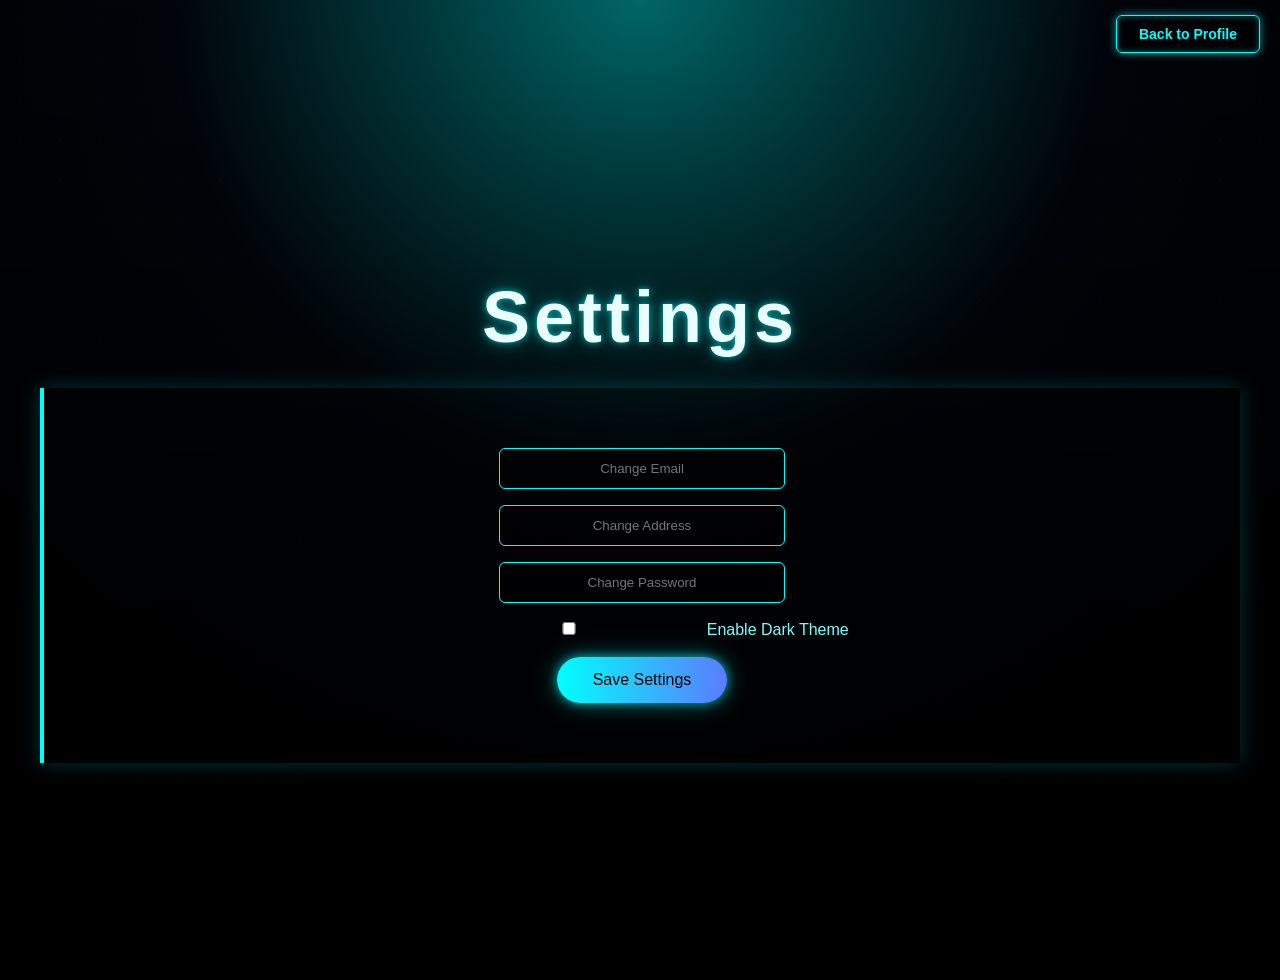
<file: settings.html>
<!doctype html>
<html lang="en">
  <head>
    <meta charset="UTF-8" />
    <title>Settings</title>
    <link rel="stylesheet" href="style.css" />
  </head>
  <body>
    <a href="profile.html" class="login-box">Back to Profile</a>

    <section class="hero">
      <h1>Settings</h1>

      <div class="content">
        <form id="settingsForm">
          <div class="input-group">
            <input type="email" id="settingsEmail" placeholder="Change Email" />
          </div>
          <div class="input-group">
            <input
              type="text"
              id="settingsAddress"
              placeholder="Change Address"
            />
          </div>
          <div class="input-group">
            <input
              type="password"
              id="settingsPassword"
              placeholder="Change Password"
            />
          </div>

          <label style="color: #7ffcff">
            <input type="checkbox" /> Enable Dark Theme
          </label>
          <br /><br />

          <p
            id="settingsSuccess"
            style="
              display: none;
              color: #00ffff;
              text-shadow: 0 0 8px rgba(0, 255, 255, 0.8);
            "
          >
            ✔ Settings saved successfully!
          </p>

          <button type="submit">Save Settings</button>
        </form>
      </div>
    </section>

    <script src="script.js"></script>
  </body>
</html>
</file>
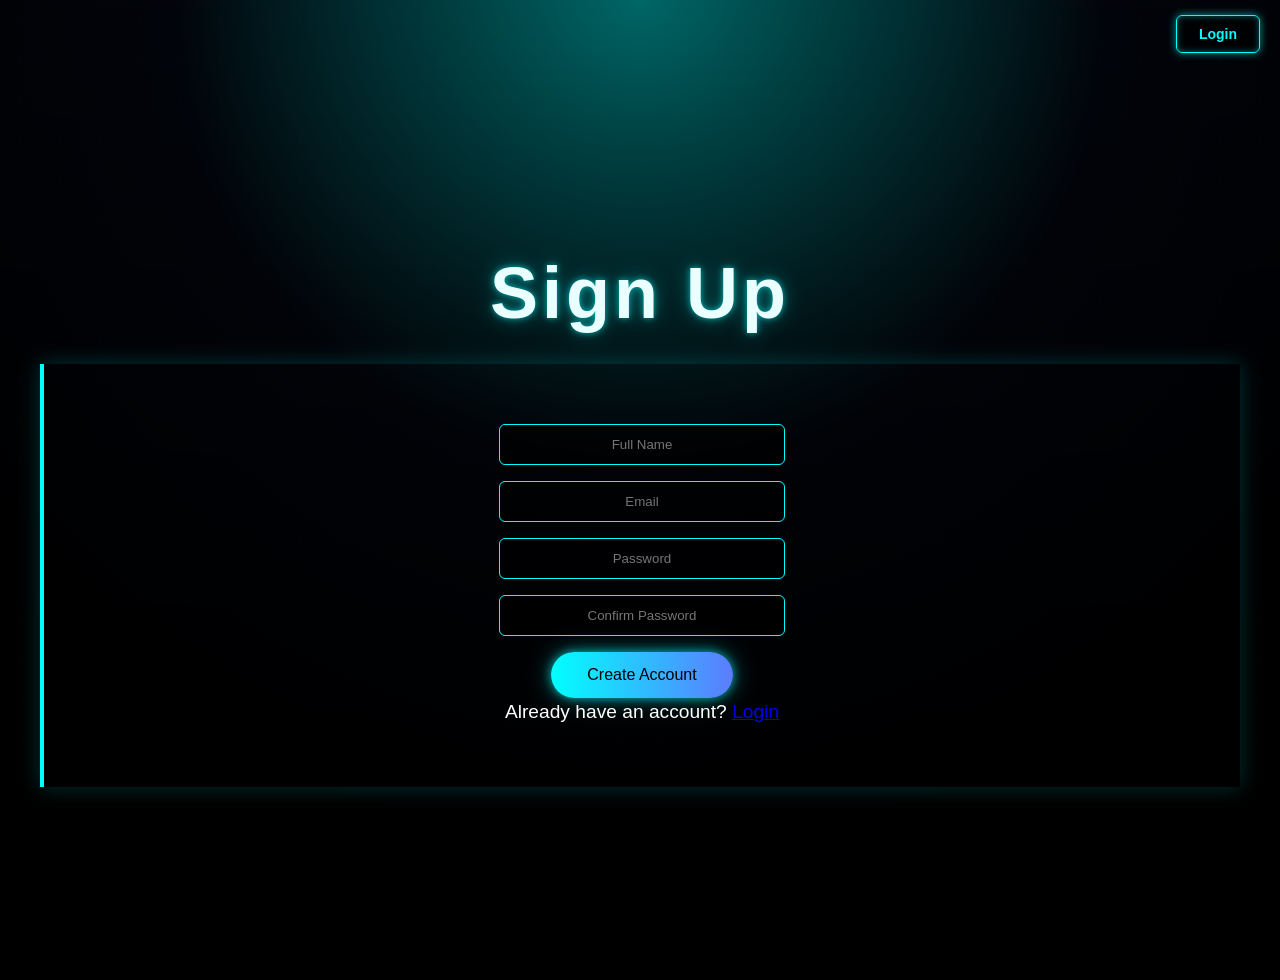
<file: signup.html>
<!doctype html>
<html lang="en">
  <head>
    <meta charset="UTF-8" />
    <title>Sign Up</title>
    <link rel="stylesheet" href="style.css" />
  </head>
  <body>
    <a href="login.html" class="login-box">Login</a>

    <section class="hero">
      <h1>Sign Up</h1>

      <div class="content">
        <form id="signupForm">
          <div class="input-group">
            <input type="text" id="signupName" placeholder="Full Name" />
          </div>
          <div class="input-group">
            <input type="email" id="signupEmail" placeholder="Email" />
          </div>
          <div class="input-group">
            <input type="password" id="signupPassword" placeholder="Password" />
          </div>
          <div class="input-group">
            <input
              type="password"
              id="signupConfirm"
              placeholder="Confirm Password"
            />
          </div>
          <button type="submit">Create Account</button>
        </form>

        <p>
          Already have an account?
          <a href="login.html">Login</a>
        </p>
      </div>
    </section>

    <script src="script.js"></script>
  </body>
</html>
</file>
<file: style.css>
body {
  background: radial-gradient(circle at top, #0ff, #050b1a 40%, #000 80%);
  color: white;
  font-family: Arial, sans-serif;
  text-align: center;
  margin: 0;
  position: relative;
  overflow-x: hidden;
}

.hero {
  min-height: 100vh;
  display: flex;
  flex-direction: column;
  justify-content: center;
  gap: 20px;
  padding: 40px;
  background: linear-gradient(
    to bottom,
    rgba(0, 0, 0, 0.6),
    rgba(0, 0, 0, 0.85)
  );
  position: relative;
}

.hero h1 {
  font-size: 4.5rem;
  letter-spacing: 4px;
  color: #eaffff;
  text-shadow:
    0 0 6px rgba(0, 255, 255, 0.6),
    0 0 18px rgba(0, 255, 255, 0.35);
  margin-bottom: 10px;
}

.hero p {
  font-size: 1.2rem;
  max-width: 600px;
  margin: 0 auto;
  line-height: 1.5;
  z-index: 2;
}

.hero-subtext {
  color: #7ffcff;
  text-shadow: 0 0 6px #00ffff;
  margin-top: 10px;
  font-size: 1rem;
  letter-spacing: 1px;
}

button {
  padding: 14px 36px;
  border: none;
  border-radius: 30px;
  font-size: 16px;
  cursor: pointer;
  background: linear-gradient(90deg, #00ffff, #5c7cff);
  color: #000;
  box-shadow:
    0 0 10px rgba(0, 255, 255, 0.6),
    0 0 25px rgba(0, 255, 255, 0.4);
  animation: pulse 2s infinite alternate;
  transition:
    transform 0.3s ease,
    box-shadow 0.3s ease;
  z-index: 2;
}

button:hover {
  transform: scale(1.05);
  box-shadow:
    0 0 20px rgba(0, 255, 255, 0.9),
    0 0 40px rgba(92, 124, 255, 0.7);
}

@keyframes pulse {
  0% {
    box-shadow:
      0 0 10px rgba(0, 255, 255, 0.6),
      0 0 25px rgba(0, 255, 255, 0.4);
  }
  100% {
    box-shadow:
      0 0 20px rgba(0, 255, 255, 0.9),
      0 0 40px rgba(92, 124, 255, 0.7);
  }
}

.scroll-indicator {
  font-size: 2rem;
  color: #00ffff;
  text-shadow:
    0 0 6px #00ffff,
    0 0 12px #00ffff;
  margin-top: 30px;
  animation: bounce 2s infinite;
  z-index: 2;
}

@keyframes bounce {
  0%,
  100% {
    transform: translateY(0);
  }
  50% {
    transform: translateY(15px);
  }
}

.divider {
  width: 60%;
  height: 1px;
  margin: 60px auto;
  background: linear-gradient(90deg, transparent, cyan, transparent);
  box-shadow: 0 0 10px cyan;
  background-size: 200% 100%;
  animation: slide 3s linear infinite;
}

@keyframes slide {
  0% {
    background-position: 200% 0;
  }
  100% {
    background-position: -200% 0;
  }
}

.content {
  padding: 60px 20px;
  border-left: 4px solid #00ffff;
  box-shadow: 0 0 20px rgba(0, 255, 255, 0.2);
}

.content h2 {
  color: #7ffcff;
  text-shadow: 0 0 10px rgba(127, 252, 255, 0.6);
}

footer {
  padding: 30px 20px;
  background-color: #11162a;
  color: #7ffcff;
}

body::before {
  content: "";
  position: fixed;
  top: 0;
  left: 0;
  width: 100%;
  height: 100%;
  background: radial-gradient(#00ffff 1px, transparent 1px);
  background-size: 40px 40px;
  opacity: 0.05;
  pointer-events: none;
  z-index: 0;
}

@media screen and (max-width: 768px) {
  .hero h1 {
    font-size: 3rem;
    margin-bottom: 8px;
  }
  .hero p {
    font-size: 1rem;
  }
  .hero-subtext {
    font-size: 0.9rem;
  }
}

.login-box {
  position: fixed;
  top: 15px;
  right: 20px;
  padding: 10px 22px;
  text-decoration: none;
  font-size: 14px;
  font-weight: bold;
  color: #00ffff;
  background: rgba(0, 0, 0, 0.6);
  border: 1px solid #00ffff;
  border-radius: 6px;
  box-shadow:
    0 0 8px rgba(0, 255, 255, 0.6),
    inset 0 0 6px rgba(0, 255, 255, 0.4);
  z-index: 9999;
  transition: all 0.3s ease;
}

.login-box:hover {
  background: rgba(0, 255, 255, 0.15);
  box-shadow:
    0 0 16px rgba(0, 255, 255, 0.9),
    inset 0 0 10px rgba(0, 255, 255, 0.6);
  transform: translateY(-1px);
}

input {
  padding: 12px;
  width: 260px;
  border-radius: 6px;
  border: 1px solid #00ffff;
  background: rgba(0, 0, 0, 0.6);
  color: white;
  outline: none;
  text-align: center;
}

/* ========== VALIDATION STYLES ========== */
input.input-error {
  border-color: #ff4d4d;
  box-shadow:
    0 0 8px rgba(255, 77, 77, 0.6),
    inset 0 0 6px rgba(255, 77, 77, 0.3);
}

input.input-success {
  border-color: #00ffff;
  box-shadow:
    0 0 8px rgba(0, 255, 255, 0.6),
    inset 0 0 6px rgba(0, 255, 255, 0.3);
}

.error-msg {
  display: block;
  color: #ff4d4d;
  font-size: 12px;
  letter-spacing: 0.5px;
  text-shadow: 0 0 6px rgba(255, 77, 77, 0.6);
  margin-top: 6px;
  margin-bottom: 16px;
  text-align: center;
}

.success-msg {
  display: block;
  color: #00ffff;
  font-size: 13px;
  letter-spacing: 0.5px;
  text-shadow: 0 0 8px rgba(0, 255, 255, 0.8);
  margin-bottom: 12px;
  text-align: center;
}

.input-group {
  display: flex;
  flex-direction: column;
  align-items: center;
  margin-bottom: 16px;
}

.input-group input {
  width: 260px;
}

/* ========== ADMIN STYLES ========== */
.admin-nav {
  display: flex;
  justify-content: center;
  gap: 16px;
  flex-wrap: wrap;
  margin-top: 20px;
}

.admin-nav a button {
  padding: 10px 24px;
  font-size: 14px;
}

.admin-table {
  width: 90%;
  max-width: 700px;
  margin: 20px auto;
  border-collapse: collapse;
  color: white;
}

.admin-table th,
.admin-table td {
  border: 1px solid #00ffff;
  padding: 12px 16px;
  text-align: center;
}

.admin-table th {
  background: rgba(0, 255, 255, 0.1);
  color: #00ffff;
  text-shadow: 0 0 6px #00ffff;
}

.admin-table tr:hover {
  background: rgba(0, 255, 255, 0.05);
}

.delete-btn {
  padding: 6px 16px;
  font-size: 13px;
  background: linear-gradient(90deg, #ff4d4d, #ff0000);
  box-shadow: 0 0 8px rgba(255, 77, 77, 0.6);
  animation: none;
}

.delete-btn:hover {
  box-shadow: 0 0 16px rgba(255, 77, 77, 0.9);
  transform: scale(1.05);
}
</file>
